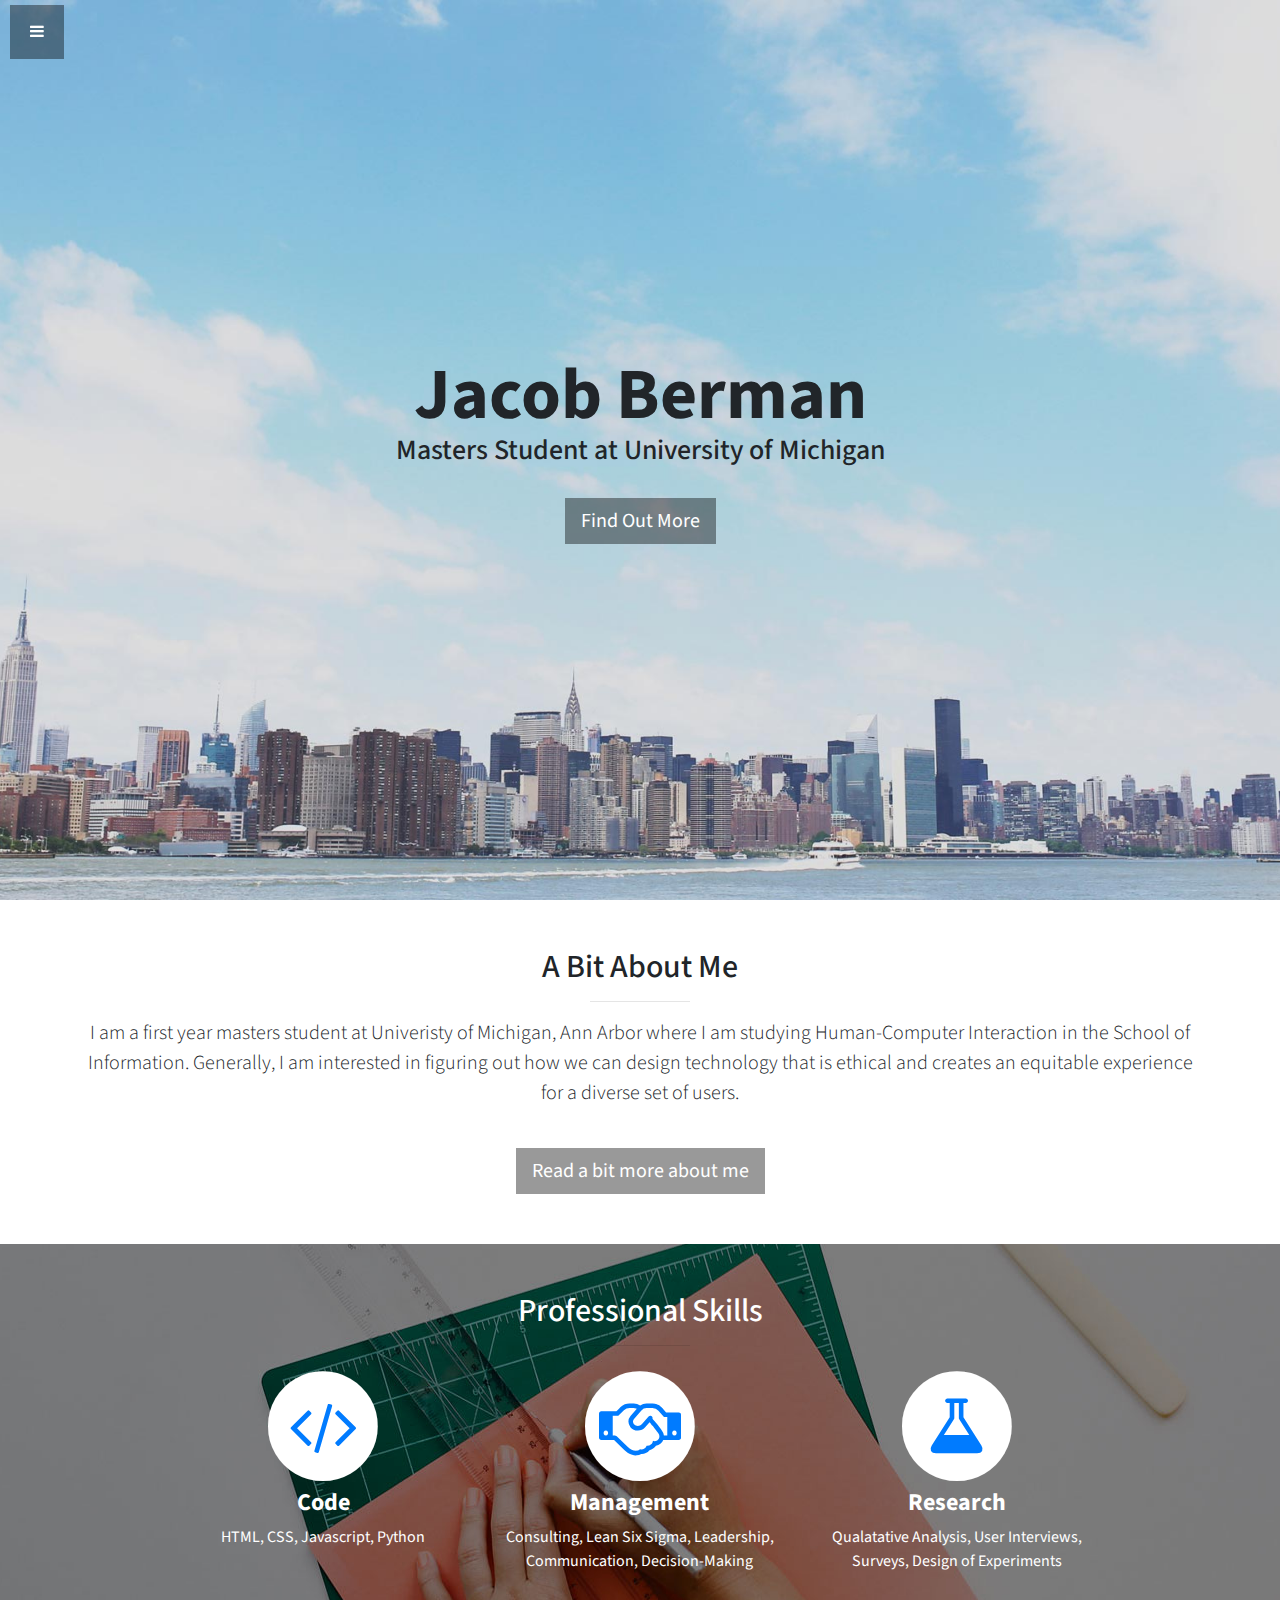
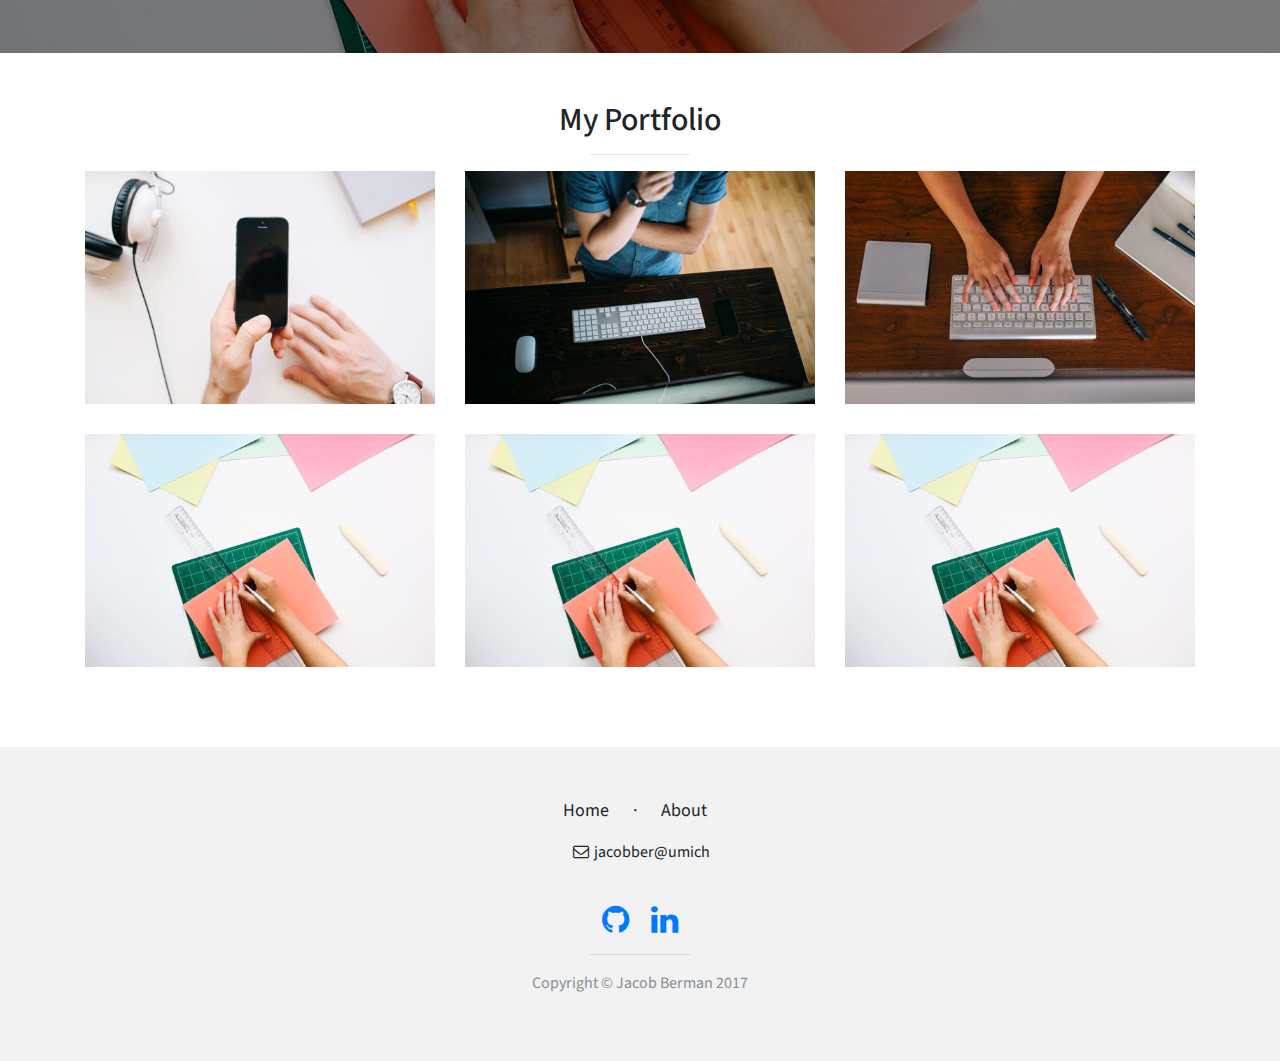
<file: index.html>
<!DOCTYPE html>
<html lang="en">

  <head>

    <meta charset="utf-8">
    <meta name="viewport" content="width=device-width, initial-scale=1, shrink-to-fit=no">
    <meta name="description" content="">
    <meta name="author" content="">

    <title>Jacob's Portfolio</title>

    <!-- Bootstrap Core CSS -->
    <link href="vendor/bootstrap/css/bootstrap.min.css" rel="stylesheet">

    <!-- Custom Fonts -->
    <link href="vendor/font-awesome/css/font-awesome.min.css" rel="stylesheet" type="text/css">
    <link href="https://fonts.googleapis.com/css?family=Source+Sans+Pro:300,400,700,300italic,400italic,700italic" rel="stylesheet" type="text/css">

    <!-- Custom CSS -->
    <link href="css/stylish-portfolio.css" rel="stylesheet">

    <!-- Start of Async Drift Code -->
    <script>
    !function() {
      var t;
      if (t = window.driftt = window.drift = window.driftt || [], !t.init) return t.invoked ? void (window.console && console.error && console.error("Drift snippet included twice.")) : (t.invoked = !0,
      t.methods = [ "identify", "config", "track", "reset", "debug", "show", "ping", "page", "hide", "off", "on" ],
      t.factory = function(e) {
        return function() {
          var n;
          return n = Array.prototype.slice.call(arguments), n.unshift(e), t.push(n), t;
        };
      }, t.methods.forEach(function(e) {
        t[e] = t.factory(e);
      }), t.load = function(t) {
        var e, n, o, i;
        e = 3e5, i = Math.ceil(new Date() / e) * e, o = document.createElement("script"),
        o.type = "text/javascript", o.async = !0, o.crossorigin = "anonymous", o.src = "https://js.driftt.com/include/" + i + "/" + t + ".js",
        n = document.getElementsByTagName("script")[0], n.parentNode.insertBefore(o, n);
      });
    }();
    drift.SNIPPET_VERSION = '0.3.1';
    drift.load('p5awzvtyv4w8');
    </script>
    <!-- End of Async Drift Code -->

  </head>

  <body>
    <!-- Navigation -->
    <a id="menu-toggle" href="#" class="btn btn-dark btn-lg toggle">
      <i class="fa fa-bars"></i>
    </a>
    <nav id="sidebar-wrapper">
      <ul class="sidebar-nav">
        <a id="menu-close" href="#" class="btn btn-light btn-lg pull-right toggle">
          <i class="fa fa-times"></i>
        </a>
        <li>
          <a class="js-scroll-trigger active" href="#top">Home</a>
        </li>
        <li>
          <a class="js-scroll-trigger" href="#about">About</a>
        </li>
        <!-- <li>
          <a class="js-scroll-trigger" href="#services">Services</a>
        </li> -->
        <li>
          <details>
              <summary><a class="js-scroll-trigger portfolio-summary" href="#portfolio">Portfolio</a></summary>
              <a class="portfolio-details" href="contextualinquiry.html">Contextual Inquiry</a>
              <a class="portfolio-details" href="interaction.html">Interaction Design</a>
          </details>
        </li>
      </ul>
    </nav>

    <!-- Header -->
    <header class="header" id="top">
      <div class="text-vertical-center">
        <h1>Jacob Berman</h1>
        <h3>Masters Student at University of Michigan</h3>
        <br>
        <a href="#about" class="btn btn-dark btn-lg js-scroll-trigger">Find Out More</a>
      </div>
    </header>

    <!-- About -->
    <section id="about" class="about">
      <div class="container text-center">
        <h2>A Bit About Me</h2>
        <hr class="small"></hr>
        <p class="lead">I am a first year masters student at Univeristy of Michigan, Ann Arbor where I am studying Human-Computer Interaction in the School of Information. Generally, I am interested in figuring out how we can design technology that is ethical and creates an equitable experience for a diverse set of users.
        </p>
        <br>
        <a href="aboutme.html" class="btn btn-dark btn-lg js-scroll-trigger">Read a bit more about me</a>
        <!-- <a href="aboutme.html">Read a bit more about me if youre intersted<a/> -->
      </div>
      <!-- /.container -->
    </section>

    <!-- Skills -->
    <section id="services" class="services bg-primary text-white">
      <div class="container">
        <div class="row text-center">
          <div class="col-lg-10 mx-auto">
            <h2>Professional Skills</h2>
            <hr class="small">
            <div class="row">
              <div class="col-md-4 col-sm-6">
                <div class="service-item">
                  <span class="fa-stack fa-4x">
                    <i class="fa fa-circle fa-stack-2x"></i>
                    <i class="fa fa-code fa-stack-1x text-primary"></i>
                  </span>
                  <h4>
                    <strong>Code</strong>
                  </h4>
                  <p>HTML, CSS, Javascript, Python</p>
                </div>
              </div>
              <div class="col-md-4 col-sm-6">
                <div class="service-item">
                  <span class="fa-stack fa-4x">
                    <i class="fa fa-circle fa-stack-2x"></i>
                    <i class="fa fa-handshake-o fa-stack-1x text-primary"></i>
                  </span>
                  <h4>
                    <strong>Management</strong>
                  </h4>
                  <p>Consulting, Lean Six Sigma, Leadership, Communication, Decision-Making</p>
                </div>
              </div>
              <div class="col-md-4 col-sm-6">
                <div class="service-item">
                  <span class="fa-stack fa-4x">
                    <i class="fa fa-circle fa-stack-2x"></i>
                    <i class="fa fa-flask fa-stack-1x text-primary"></i>
                  </span>
                  <h4>
                    <strong>Research</strong>
                  </h4>
                  <p>Qualatative Analysis, User Interviews, Surveys, Design of Experiments</p>
                </div>
              </div
            </div>
          <!-- /.row (nested) -->
          </div>
          <!-- /.col-lg-10 -->
        </div>
        <!-- /.row -->
      </div>
      <!-- /.container -->
    </section>
    <!-- Callout -->

    </aside>

    <!-- Portfolio -->
    <section id="portfolio" class="portfolio">
      <div class="container">
        <div class="row">
          <div class="col-lg-12 mx-auto text-center">
            <h2>My Portfolio</h2>
            <hr class="small">
            <div class="row">
              <div class="col-md-4 shrink">
                <div class="portfolio-item">
                  <a href="contextualinquiry.html">
                    <img class="img-portfolio img-fluid" src="img/portfolio-1.jpg" alt="Portfolio Item for Contextual Inquiry">
                  </a>
                  <h2>Contextual Inquiry</h2>
                </div>
              </div>
              <div class="col-md-4 shrink">
                <div class="portfolio-item">
                  <a href="interaction.html">
                    <img class="img-portfolio img-fluid" src="img/portfolio-2.jpg" alt="Portfolio Item for Interaction Design">
                  </a>
                  <h2>Interaction Design</h2>
                </div>
              </div>
              <div class="col-md-4 shrink">
                <div class="portfolio-item">
                  <a href="workinprogress.html">
                    <img class="img-portfolio img-fluid" src="img/portfolio-3.jpg" alt="Stock Photo for Portfolio Item">
                  </a>
                  <h2>(Work in Progress!)</h2>
                </div>
              </div>
              <div class="col-md-4 shrink">
                <div class="portfolio-item row-two">
                  <a href="workinprogress.html">
                    <img class="img-portfolio img-fluid" src="img/portfolio-4.jpg" alt="Stock Photo for Portfolio Item">
                  </a>
                  <h2>(Work in Progress!)</h2>
                </div>
              </div>
              <div class="col-md-4 row-two shrink">
                <div class="portfolio-item">
                  <a href="workinprogress.html">
                    <img class="img-portfolio img-fluid" src="img/portfolio-4.jpg" alt="Stock Photo for Portfolio Item">
                  </a>
                  <h2>(Work in Progress!)</h2>
                </div>
              </div>
              <div class="col-md-4 row-two shrink">
                <div class="portfolio-item">
                  <a href="workinprogress.html">
                    <img class="img-portfolio img-fluid" src="img/portfolio-4.jpg" alt="Stock Photo for Portfoio Item">
                  </a>
                  <h2>(Work in Progress!)</h2>
                </div>
              </div>
            </div>
            <!-- /.row (nested) -->
            <button type="button"  class="btn btn-dark view-button" id="view">View More Items</button>
          </div>
          <!-- /.col-lg-10 -->
        </div>
        <!-- /.row -->
      </div>
      <!-- /.container -->
    </section>



    <!-- Footer -->
    <footer>
      <div class="container">
        <div class="row">
          <div class="col-lg-10 mx-auto text-center">
            <ul class="list-unstyled">
              <li><a href="index.html">Home<a/><li>
              <li>&middot;<li>
              <li><a href="aboutme.html">About<a/><li>
            </ul>
            <ul class="list-unstyled">
                <i class="fa fa-envelope-o fa-fw"></i>
                <a href="mailto:jacobber@umich.edu">jacobber@umich</a>
              </li>
            </ul>
            <br>
            <ul class="list-inline">
              <li class="list-inline-item">
                <a href="https://www.github.com/jberman5">
                  <i class="fa fa-github fa-fw fa-2x"></i>
                </a>
              </li>
              <li class="list-inline-item">
                <a href="https://www.linkedin.com/in/jacobberman/">
                  <i class="fa fa-linkedin fa-fw fa-2x"></i>
                </a>
              </li>
            </ul>
            <hr class="small">
            <p class="text-muted">Copyright &copy; Jacob Berman 2017</p>
          </div>
        </div>
      </div>
  <!--    <a id="to-top" href="#top" class="btn btn-dark btn-lg js-scroll-trigger">
        <i class="fa fa-chevron-up fa-fw fa-1x"></i>
      </a> -->
    </footer>

    <!-- Bootstrap core JavaScript -->
    <script src="vendor/jquery/jquery.min.js"></script>
    <script src="vendor/popper/popper.min.js"></script>
    <script src="vendor/bootstrap/js/bootstrap.min.js"></script>

    <!-- Plugin JavaScript -->
    <script src="vendor/jquery-easing/jquery.easing.min.js"></script>

    <!-- Custom scripts for this template -->
    <script src="js/stylish-portfolio.js"></script>

  </body>

</html>
</file>
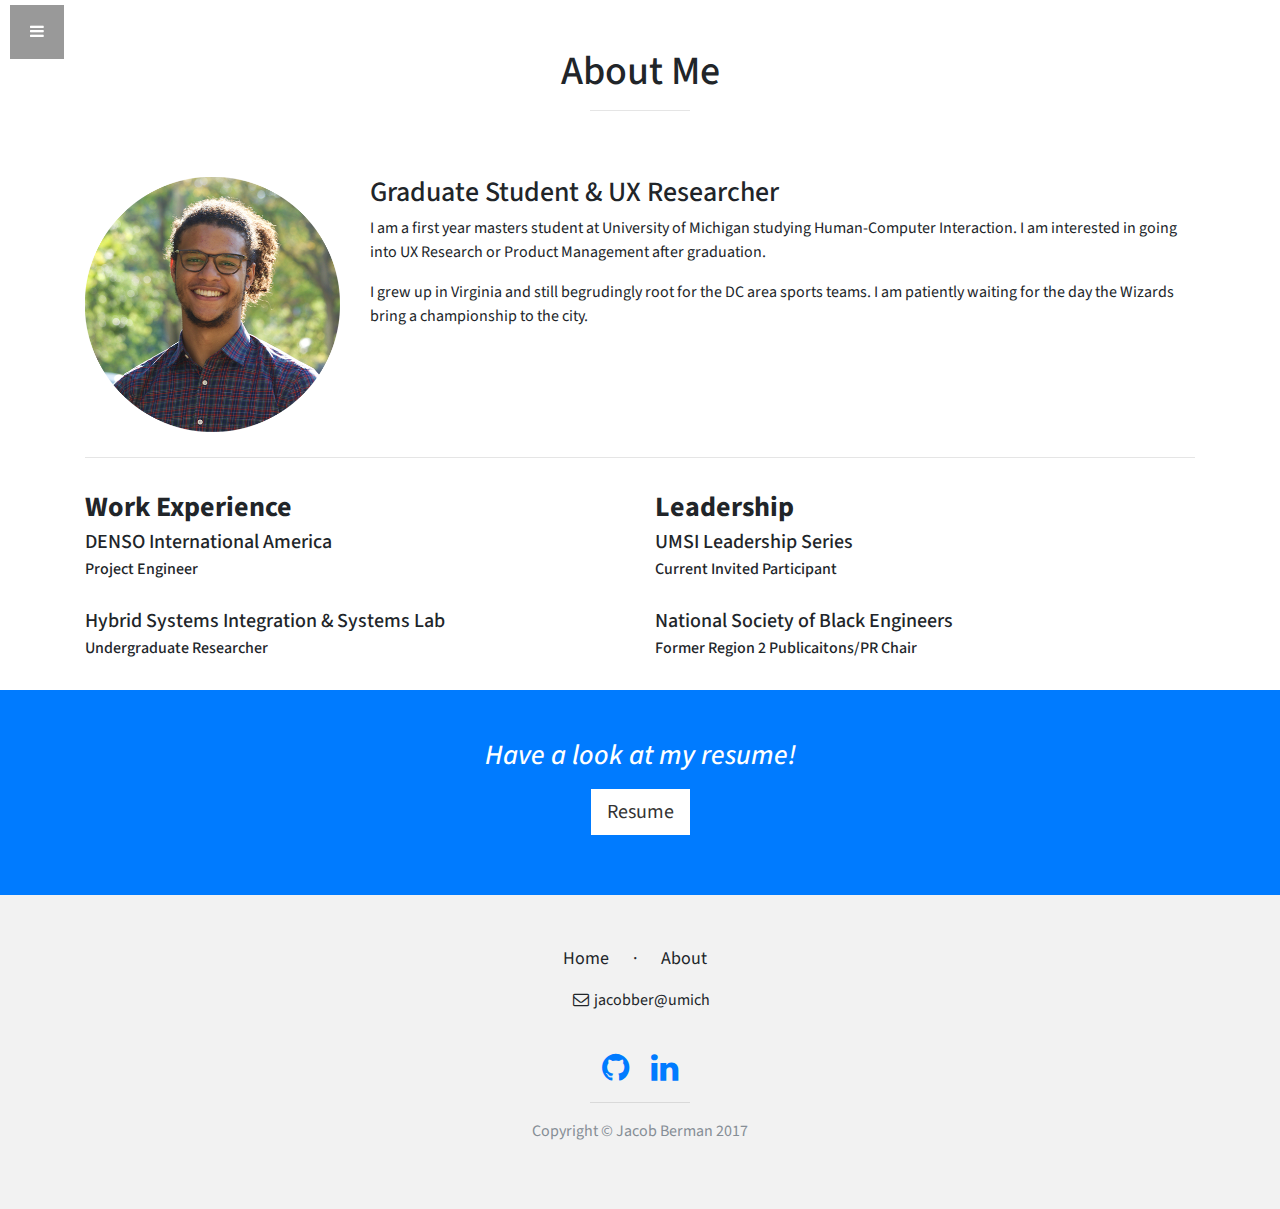
<file: aboutme.html>
<!DOCTYPE html>
<html lang="en">

  <head>

    <meta charset="utf-8">
    <meta name="viewport" content="width=device-width, initial-scale=1, shrink-to-fit=no">
    <meta name="description" content="">
    <meta name="author" content="">

    <title>About Me</title>

    <!-- Bootstrap Core CSS -->
    <link href="vendor/bootstrap/css/bootstrap.min.css" rel="stylesheet">

    <!-- Custom Fonts -->
    <link href="vendor/font-awesome/css/font-awesome.min.css" rel="stylesheet" type="text/css">
    <link href="https://fonts.googleapis.com/css?family=Source+Sans+Pro:300,400,700,300italic,400italic,700italic" rel="stylesheet" type="text/css">

    <!-- Custom CSS -->
    <link href="css/stylish-portfolio.css" rel="stylesheet">

  </head>

  <body>
    <!-- Navigation -->
    <a id="menu-toggle" href="#" class="btn btn-dark btn-lg toggle">
      <i class="fa fa-bars"></i>
    </a>
    <nav id="sidebar-wrapper">
      <ul class="sidebar-nav">
        <a id="menu-close" href="#" class="btn btn-light btn-lg pull-right toggle">
          <i class="fa fa-times"></i>
        </a>
        <li>
          <a href="index.html">Home</a>
        </li>
        <li>
          <a href="aboutme.html" class="active">About</a>
        </li>
        <!-- <li>
          <a class="js-scroll-trigger" href="#services">Services</a>
        </li> -->
        <li>
          <details>
              <summary><a class="js-scroll-trigger portfolio-summary" href="index.html#portfolio">Portfolio</a></summary>
              <a class="portfolio-details" href="contextualinquiry.html">Contextual Inquiry</a>
              <a class="portfolio-details" href="interaction.html">Interaction Design</a>
          </details>
        </li>
      </ul>
    </nav>

    <!-- Header -->
    <header id="top">
      <div>
      </div>
    </header>

    <!-- About -->
    <section id="about" class="about">
      <div class="container text-center">
        <h1>About Me</h1>
        <hr class="small">
        <p class="lead"></p>
      </div>
      <!-- /.container -->
    </section>

    <!-- Callout
    <aside class="callout">
      <div class="text-vertical-center">
        <h1>Vertically Centered Text</h1>
      </div>
    </aside>
     -->
    <section id="overview">
      <div class = "container">
        <div class="row">
          <div class ="col-md-3">
            <img class="img-fluid" src="img/profile3.png" alt="Professional headshot" >
          </div>
          <div class ="col-md-9">
            <h3>Graduate Student &amp; UX Researcher</h3>
              <p>I am a first year masters student at University of Michigan studying Human-Computer Interaction.  I am interested in going into UX Research or Product Management after graduation.</p>
              <p>I grew up in Virginia and still begrudingly root for the DC area sports teams. I am patiently waiting for the day the Wizards bring a championship to the city.</p>
          </div>
        </div>
        <hr class="dividers">
        <br>
        <div class= "row">
          <div class="col-md-6">
            <h3><strong>Work Experience</strong></h3>
            <h5>DENSO International America</h5>
            <h6>Project Engineer</h6>
            <br>
            <h5>Hybrid Systems Integration &amp; Systems Lab</h5>
            <h6>Undergraduate Researcher</h6>
            <br>
          </div>
          <div class="col-md-6">
            <h3><strong>Leadership</strong></h3>
            <h5>UMSI Leadership Series</h5>
            <h6>Current Invited Participant</h6>
            <br>
            <h5>National Society of Black Engineers</h5>
            <h6>Former Region 2 Publicaitons/PR Chair</h6>
            <br>
          </div>
        </div>
      </div>

    </section>


    <!-- Call to Action -->
    <aside class="call-to-action bg-primary text-white">
      <div class="container text-center">
        <h3><i>Have a look at my resume!</i></h3>
        <a href="Berman_Jacob_resume_Oct2017.pdf" class="btn btn-lg btn-light" target="blank">Resume</a>
      </div>
    </aside>


    <!-- Footer -->
    <footer>
      <div class="container">
        <div class="row">
          <div class="col-lg-10 mx-auto text-center">
            <ul class="list-unstyled">
              <li><a href="index.html">Home<a/><li>
              <li>&middot;<li>
              <li><a href="aboutme.html">About<a/><li>
            </ul>
            <ul class="list-unstyled">
                <i class="fa fa-envelope-o fa-fw"></i>
                <a href="mailto:jacobber@umich.edu">jacobber@umich</a>
              </li>
            </ul>
            <br>
            <ul class="list-inline">
              <li class="list-inline-item">
                <a href="https://www.github.com/jberman5">
                  <i class="fa fa-github fa-fw fa-2x"></i>
                </a>
              </li>
              <li class="list-inline-item">
                <a href="https://www.linkedin.com/in/jacobberman/">
                  <i class="fa fa-linkedin fa-fw fa-2x"></i>
                </a>
              </li>
            </ul>
            <hr class="small">
            <p class="text-muted">Copyright &copy; Jacob Berman 2017</p>
          </div>
        </div>
      </div>
  <!--    <a id="to-top" href="#top" class="btn btn-dark btn-lg js-scroll-trigger">
        <i class="fa fa-chevron-up fa-fw fa-1x"></i>
      </a> -->
    </footer>

    <!-- Bootstrap core JavaScript -->
    <script src="vendor/jquery/jquery.min.js"></script>
    <script src="vendor/popper/popper.min.js"></script>
    <script src="vendor/bootstrap/js/bootstrap.min.js"></script>

    <!-- Plugin JavaScript -->
    <script src="vendor/jquery-easing/jquery.easing.min.js"></script>

    <!-- Custom scripts for this template -->
    <script src="js/stylish-portfolio.js"></script>

  </body>

</html>
</file>
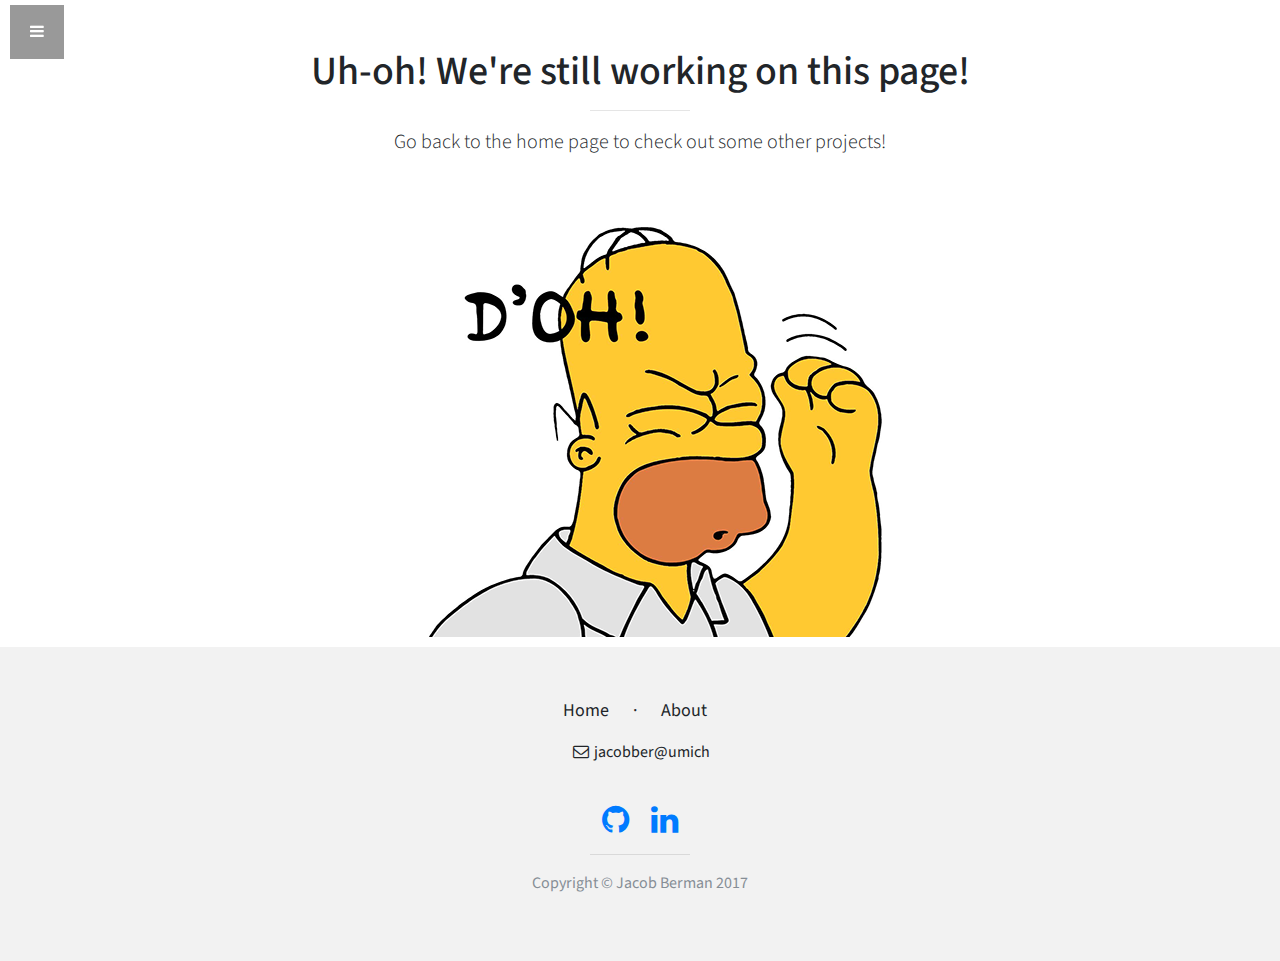
<file: workinprogress.html>
<!DOCTYPE html>
<html lang="en">

  <head>

    <meta charset="utf-8">
    <meta name="viewport" content="width=device-width, initial-scale=1, shrink-to-fit=no">
    <meta name="description" content="">
    <meta name="author" content="">

    <title>Jacob's Portfolio</title>

    <!-- Bootstrap Core CSS -->
    <link href="vendor/bootstrap/css/bootstrap.min.css" rel="stylesheet">

    <!-- Custom Fonts -->
    <link href="vendor/font-awesome/css/font-awesome.min.css" rel="stylesheet" type="text/css">
    <link href="https://fonts.googleapis.com/css?family=Source+Sans+Pro:300,400,700,300italic,400italic,700italic" rel="stylesheet" type="text/css">

    <!-- Custom CSS -->
    <link href="css/stylish-portfolio.css" rel="stylesheet">

  </head>

  <body>
    <!-- Navigation -->
    <a id="menu-toggle" href="#" class="btn btn-dark btn-lg toggle">
      <i class="fa fa-bars"></i>
    </a>
    <nav id="sidebar-wrapper">
      <ul class="sidebar-nav">
        <a id="menu-close" href="#" class="btn btn-light btn-lg pull-right toggle">
          <i class="fa fa-times"></i>
        </a>
        <li>
          <a href="index.html">Home</a>
        </li>
        <li>
          <a href="aboutme.html">About</a>
        </li>
        <!-- <li>
          <a class="js-scroll-trigger" href="#services">Services</a>
        </li> -->
        <li>
          <details>
              <summary><a class="js-scroll-trigger portfolio-summary" href="index.html#portfolio">Portfolio</a></summary>
              <a class="portfolio-details active" href="contextualinquiry.html">Contextual Inquiry</a>
              <a class="portfolio-details" href="interaction.html">Interaction Design</a>
          </details>
        </li>
      </ul>
    </nav>

    <!-- Header -->
    <header id="top">
      <div>
      </div>
    </header>

    <!-- About -->
    <section id="about" class="about">
      <div class="container text-center">
        <h1>Uh-oh! We're still working on this page!</h1>
        <hr class="small">
        <p class="lead">Go back to the home page to check out some other projects!</p>
      </div>
      <!-- /.container -->
    </section>

    <!-- Callout
    <aside class="callout">
      <div class="text-vertical-center">
        <h1>Vertically Centered Text</h1>
      </div>
    </aside>
     -->
    <section id="overview">
      <div class = "container">
        <div class="row">
          <div class ="col-lg-12">
            <img class="img-fluid in-text-img" src="img/homer.png" alt="Homer Simpson">
          </div>
        </div>
      </div>

    </section>
    <!-- Portfolio -->




    <!-- Footer -->
    <footer>
      <div class="container">
        <div class="row">
          <div class="col-lg-10 mx-auto text-center">
            <ul class="list-unstyled">
              <li><a href="index.html">Home<a/><li>
              <li>&middot;<li>
              <li><a href="aboutme.html">About<a/><li>
            </ul>
            <ul class="list-unstyled">
                <i class="fa fa-envelope-o fa-fw"></i>
                <a href="mailto:jacobber@umich.edu">jacobber@umich</a>
              </li>
            </ul>
            <br>
            <ul class="list-inline">
              <li class="list-inline-item">
                <a href="https://www.github.com/jberman5">
                  <i class="fa fa-github fa-fw fa-2x"></i>
                </a>
              </li>
              <li class="list-inline-item">
                <a href="https://www.linkedin.com/in/jacobberman/">
                  <i class="fa fa-linkedin fa-fw fa-2x"></i>
                </a>
              </li>
            </ul>
            <hr class="small">
            <p class="text-muted">Copyright &copy; Jacob Berman 2017</p>
          </div>
        </div>
      </div>
  <!--    <a id="to-top" href="#top" class="btn btn-dark btn-lg js-scroll-trigger">
        <i class="fa fa-chevron-up fa-fw fa-1x"></i>
      </a> -->
    </footer>

    <!-- Bootstrap core JavaScript -->
    <script src="vendor/jquery/jquery.min.js"></script>
    <script src="vendor/popper/popper.min.js"></script>
    <script src="vendor/bootstrap/js/bootstrap.min.js"></script>

    <!-- Plugin JavaScript -->
    <script src="vendor/jquery-easing/jquery.easing.min.js"></script>

    <!-- Custom scripts for this template -->
    <script src="js/stylish-portfolio.js"></script>

  </body>

</html>
</file>
<file: css/stylish-portfolio.css>
/*!
 * Start Bootstrap - Stylish Portfolio (http://startbootstrap.com/)
 * Copyright 2013-2017 Start Bootstrap
 * Licensed under MIT (https://github.com/BlackrockDigital/startbootstrap/blob/gh-pages/LICENSE)
 */


/* Global Styles */

html,
body {
    width: 100%;
    height: 100%;
}

body {
    font-family: 'Source Sans Pro', 'Helvetica Neue', Helvetica, Arial, sans-serif;
}

.text-vertical-center {
    display: table-cell;
    text-align: center;
    vertical-align: middle;
}
.text-vertical-center h1 {
    font-size: 2.5em;
    font-weight: 700;
    margin: 0;
    padding: 0;
}

h3{
  font-size: 1.25em;
}

@media screen and (min-width: 480px){
  .text-vertical-center h1 {
      font-size: 4.5em;
      font-weight: 700;
      margin: 0;
      padding: 0;
  }
  h3{
    font-size: 1.75em;
  }

}

/* Custom Button Styles */

.btn-dark {
    color: #fff;
    border: none;
    border-radius: 0;
    background-color: rgba(0, 0, 0, .4);
}

.btn-dark:hover,
.btn-dark:focus,
.btn-dark:active {
    color: #fff;
    background-color: rgba(0, 0, 0, .7);
}

.btn-light {
    color: #333;
    border: none;
    border-radius: 0;
    background-color: rgb(255, 255, 255);
}

.btn-light:hover,
.btn-light:focus,
.btn-light:active {
    color: #333;
    background-color: rgba(255, 255, 255, .8);
}


/* Custom Horizontal Rule */

hr.small {
    max-width: 100px;
}

hr.small-left {
    max-width: 100px;
    float: left;
}
/* Side Menu */
details[open] summary ~ * {
 animation: sweep .5s ease-in-out;
}

@keyframes sweep
{
 0%    {opacity: 0; margin-left: -10px}
 100%  {opacity: 1; margin-left: 0px}
}
summary {
  color: #999;
}
.portfolio-summary{
  display: inline;
}
.portfolio-details {
  text-indent: 50px;
}


#sidebar-wrapper {
    position: fixed;
    z-index: 1000;
    left: 0;
    overflow-y: auto;
    width: 250px;
    height: 100%;
    -webkit-transition: all .4s ease 0s;
    -moz-transition: all .4s ease 0s;
    -ms-transition: all .4s ease 0s;
    -o-transition: all .4s ease 0s;
    transition: all .4s ease 0s;
    transform: translateX(-250px);
    background: #222;
}

.sidebar-nav {
    position: absolute;
    top: 0;
    width: 250px;
    margin: 0;
    padding: 0;
    list-style: none;
}

.sidebar-nav li {
    line-height: 40px;
    text-indent: 20px;
}

.sidebar-nav li a {
    display: block;
    text-decoration: none;
    color: #999;
}
.sidebar-nav li summary a {
  display: inline-block;
  text-decoration: none;
  color: #999;
  text-indent: -10px;
}

.sidebar-nav li a:hover {
    text-decoration: none;
    color: #fff;
    background: rgba(255, 255, 255, .2);
}
.sidebar-nav  summary:hover {
    text-decoration: none;
    color: #fff;
    background: rgba(255, 255, 255, .2);
}
.sidebar-nav  summary> a:hover {
    text-decoration: none;
    color: #fff;
    background: none;
}

.sidebar-nav li a.active{
  font-style:italic;
  background: black;
  color: #fff;

}
.sidebar-nav li a:active {
    text-decoration: none;
}

.sidebar-nav li a:focus {
    text-decoration: none;
    color: #fff;
    background: rgba(255, 255, 255, .2);
}

.sidebar-nav > .sidebar-brand {
    font-size: 18px;
    line-height: 55px;
    height: 55px;
}

.sidebar-nav > .sidebar-brand a {
    color: #999;
}

.sidebar-nav > .sidebar-brand a:hover {
    color: #fff;
    background: none;
}

#menu-toggle {
    position: fixed;
    z-index: 1;
    top: 0;
    left: 10px;
}

#sidebar-wrapper.active {
    left: 250px;
    width: 250px;
    -webkit-transition: all .4s ease 0s;
    -moz-transition: all .4s ease 0s;
    -ms-transition: all .4s ease 0s;
    -o-transition: all .4s ease 0s;
    transition: all .4s ease 0s;
}

.toggle {
    font-size: 1em;
    margin: 5px 5px 0 0;
    padding: 15px 20px;
}

summary::-webkit-details-marker {
   display: none;

}

summary::after{
  content:"+";
  font-size: 1.5em;
  font-weight: 200;
  float: left;
  margin-right: 0px;
}

/* Header */

.header {
    position: relative;
    display: table;
    width: 100%;
    height: 100%;
    background: url(../img/bg.jpg) no-repeat center center scroll;
    -webkit-background-size: cover;
    -moz-background-size: cover;
    -o-background-size: cover;
    background-size: cover;
}


/* About */

.about {
    padding: 50px 0;
}


/* Services */

.services {
    padding: 50px 0;
    background: url(../img/callout.jpg) no-repeat center center scroll;
}

.service-item {
    margin-bottom: 30px;
}


/* Callout */

.callout {
    width: 100%;
    height: 400px;
    color: #fff;
    background: url(../img/callout.jpg) no-repeat center center scroll;
    -webkit-background-size: cover;
    -moz-background-size: cover;
    -o-background-size: cover;
    background-size: cover;
}


/* Portfolio */

.portfolio {
    padding: 50px 0;
}

.portfolio-item {
    margin-bottom: 30px;
}
.portfolio-item h2{
  position: absolute;
  width: 100%;
  opacity: 0;
  top: 20px;
}

.portfolio-item:hover h2 {
  opacity: 1;
}
.portfolio-item:hover img{
  opacity: .3;
}
.img-portfolio {
    margin: 0 auto;
    position: relative;
}
.row-two{
  display:none;
}
.view-button{
  display:inline;
}
@media (min-width: 768px) {
.shrink {
    -ms-flex: 0 0 50%;
    flex: 0 0 50%;
    max-width: 50%;
}
.row-two {
  display:block;
}
.view-button{
  display:none;
}
}
@media (min-width: 1024px) {
 .shrink {
    -ms-flex: 0 0 33.333333%;
    flex: 0 0 33.333333%;
    max-width: 33.333333%;
  }
.row-two {
  display:block;
  }
.view-button{
  display:none;
}
}

.portfolio-header {
  margin-top: 2em;
}

@media (min-width: 768px) {
  .portfolio-header {
    margin-top: 0em;
  }
}

/* Project Descriptions */
.dividers {
  margin-top: 25px;
  margin-bottom: 10px;
}

.in-text-img {
  padding-bottom: 10px;
  display: block;
  margin-left: auto;
  margin-right: auto;
}
/* Call to Action */

.call-to-action {
    padding: 50px 0;
}

.call-to-action .btn {
    margin: 10px;
}


/* Map */

.map {
    height: 500px;
}

@media(max-width:768px) {
    .map {
        height: 75%;
    }
}

.map iframe {
    pointer-events: none;
}

.portfolio-vid {
   width:100%
}
/* Footer */

footer {
    padding: 50px 0;
    background-color: rgba(0,0,0,0.05);
}

.list-unstyled li{
  list-style-type: none;
  display: inline;
  padding-left: 5px;
  padding-right: 5px;
  font-size: 18px;
}

.list-unstyled a{
  color:#212529;
}
.list-unstyled a:hover{
  color:#007bff;
  text-decoration: underline;
}



#to-top {
    font-size: 1em;
    position: fixed;
    right: 20px;
    bottom: 5px;
    display: none;
    padding: 15px 20px;
}
</file>
